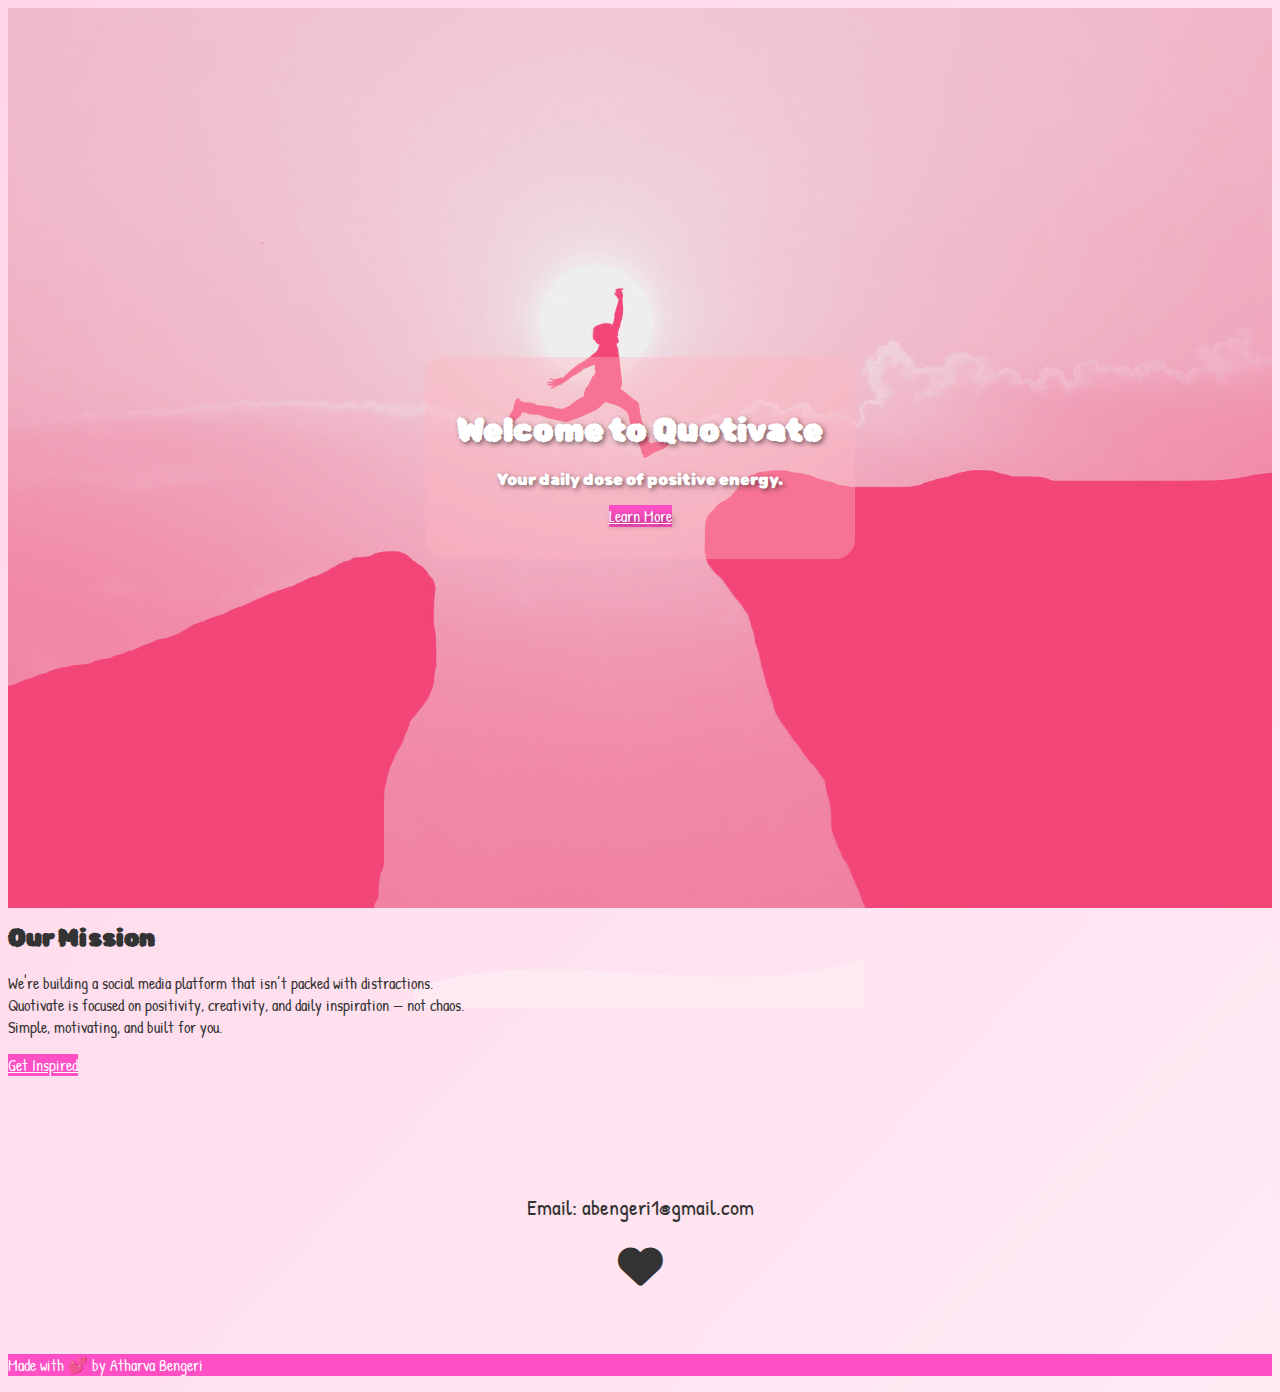
<file: index.html>
<!DOCTYPE html>
<html lang="en">
<head>
  <title>Quotivate | Home</title>
  <link rel="icon" type="image/png" href="./favicon.png">
  <meta charset="UTF-8">
  <meta name="viewport" content="width=device-width, initial-scale=1">
  <link rel="stylesheet" href="https://www.w3schools.com/w3css/5/w3.css">
  <link rel="stylesheet" href="https://fonts.googleapis.com/css2?family=Rubik+Bubbles&family=Patrick+Hand&display=swap">
  <link rel="stylesheet" href="https://cdnjs.cloudflare.com/ajax/libs/font-awesome/6.5.0/css/all.min.css">
  <style>
    html, body {
      font-family: 'Patrick Hand', cursive;
      background: linear-gradient(to bottom right, #ffd6e8, #ffeaf4);
      color: #333;
    }

    h1, h2, .hero-text {
      font-family: 'Rubik Bubbles', cursive;
    }

    .w3-bar {
      background-color: #ff4fc4 !important; /* electric pink */
    }

    .hero-section {
      background-image: url('homepage.png');
      background-size: cover;
      background-position: center;
      height: 100vh;
      display: flex;
      align-items: center;
      justify-content: center;
      color: white;
      text-shadow: 2px 2px 5px rgba(0, 0, 0, 0.5);
    }

    .hero-text {
      text-align: center;
      padding: 2rem;
      background-color: rgba(255, 182, 193, 0.4);
      border-radius: 20px;
    }

    .curve-up svg {
      display: block;
      width: 100%;
      height: 100px;
      margin-bottom: -6.5rem
    }

    .w3-button.pink {
      background-color: #ff4fc4; /* electric pink */
      color: white;
      font-family: 'Patrick Hand', cursive;
    }

    .w3-button.pink:hover {
      background-color: #e039a6;
    }

    .decorative {
      text-align: center;
      margin: 4rem 2rem;
      font-size: 1.4rem;
    }
    .seo-keywords {
      position: absolute !important;
      width: 1px; 
      height: 1px; 
      padding: 0; 
      margin: -1px; 
      overflow: hidden;
      clip: rect(0, 0, 0, 0);
      border: 0;
    }

  </style>
</head>
<body>

<!-- Navbar -->
<div class="w3-bar w3-top w3-large w3-padding">
 
</div>
<div class="seo-keywords" aria-hidden="true">
  <h1>Quotivate — Discover and Share Inspiring Quotes</h1>
  <h2>Daily Motivational Quotes to Brighten Your Day</h2>
  <h2>Create Your Personal Quote Profile</h2>
  <h2>Submit Your Favorite Quotes and Spread Inspiration</h2>
  <h2>Explore Quotes from Other Users</h2>
  <h2>Join Our Community of Quote Lovers</h2>
  <h2>About Quotivate — Your Source for Uplifting Quotes</h2>

  <p>Trending Searches: inspirational quotes, motivational quotes, random quotes, daily quotes, best quotes</p>
</div>

<!-- Hero Section -->
<header class="hero-section" id="home">
  <div class="hero-text w3-animate-top">
    <h1>Welcome to Quotivate</h1>
    <p>Your daily dose of positive energy.</p>
    <a href="#mission" class="w3-button pink w3-margin-top">Learn More</a>
  </div>
</header>

<!-- Curve SVG -->
<div class="curve-up">
  <svg viewBox="0 0 1440 320">
    <path fill="#ffeaf4" d="M0,256 C480,96 960,320 1440,160 L1440,320 L0,320 Z"></path>
  </svg>
</div>

<!-- Mission Section -->
<section class="w3-container w3-center w3-padding-64" id="mission">
  <h2 class="w3-xxlarge">Our Mission</h2>
  <p class="w3-large w3-margin-top">
    We're building a social media platform that isn’t packed with distractions.<br>
    Quotivate is focused on positivity, creativity, and daily inspiration — not chaos.<br>
    Simple, motivating, and built for you.
  </p>
  <a href="quotes.html" class="w3-button pink w3-margin-top">Get Inspired</a>
</section>

<!-- Decorative Section -->
<div class="decorative w3-animate-opacity">
  <i class="fa-solid fa-sparkles fa-2x"></i>
  <p>Email: abengeri1@gmail.com</p>
  <i class="fa-solid fa-heart fa-2x"></i>
</div>

<!-- Footer -->
<footer class="w3-center w3-padding-32" style="background-color: #ff4fc4; color: white;">
  <p>Made with 💕 by Atharva Bengeri</p>
</footer>

</body>
</html>
</file>
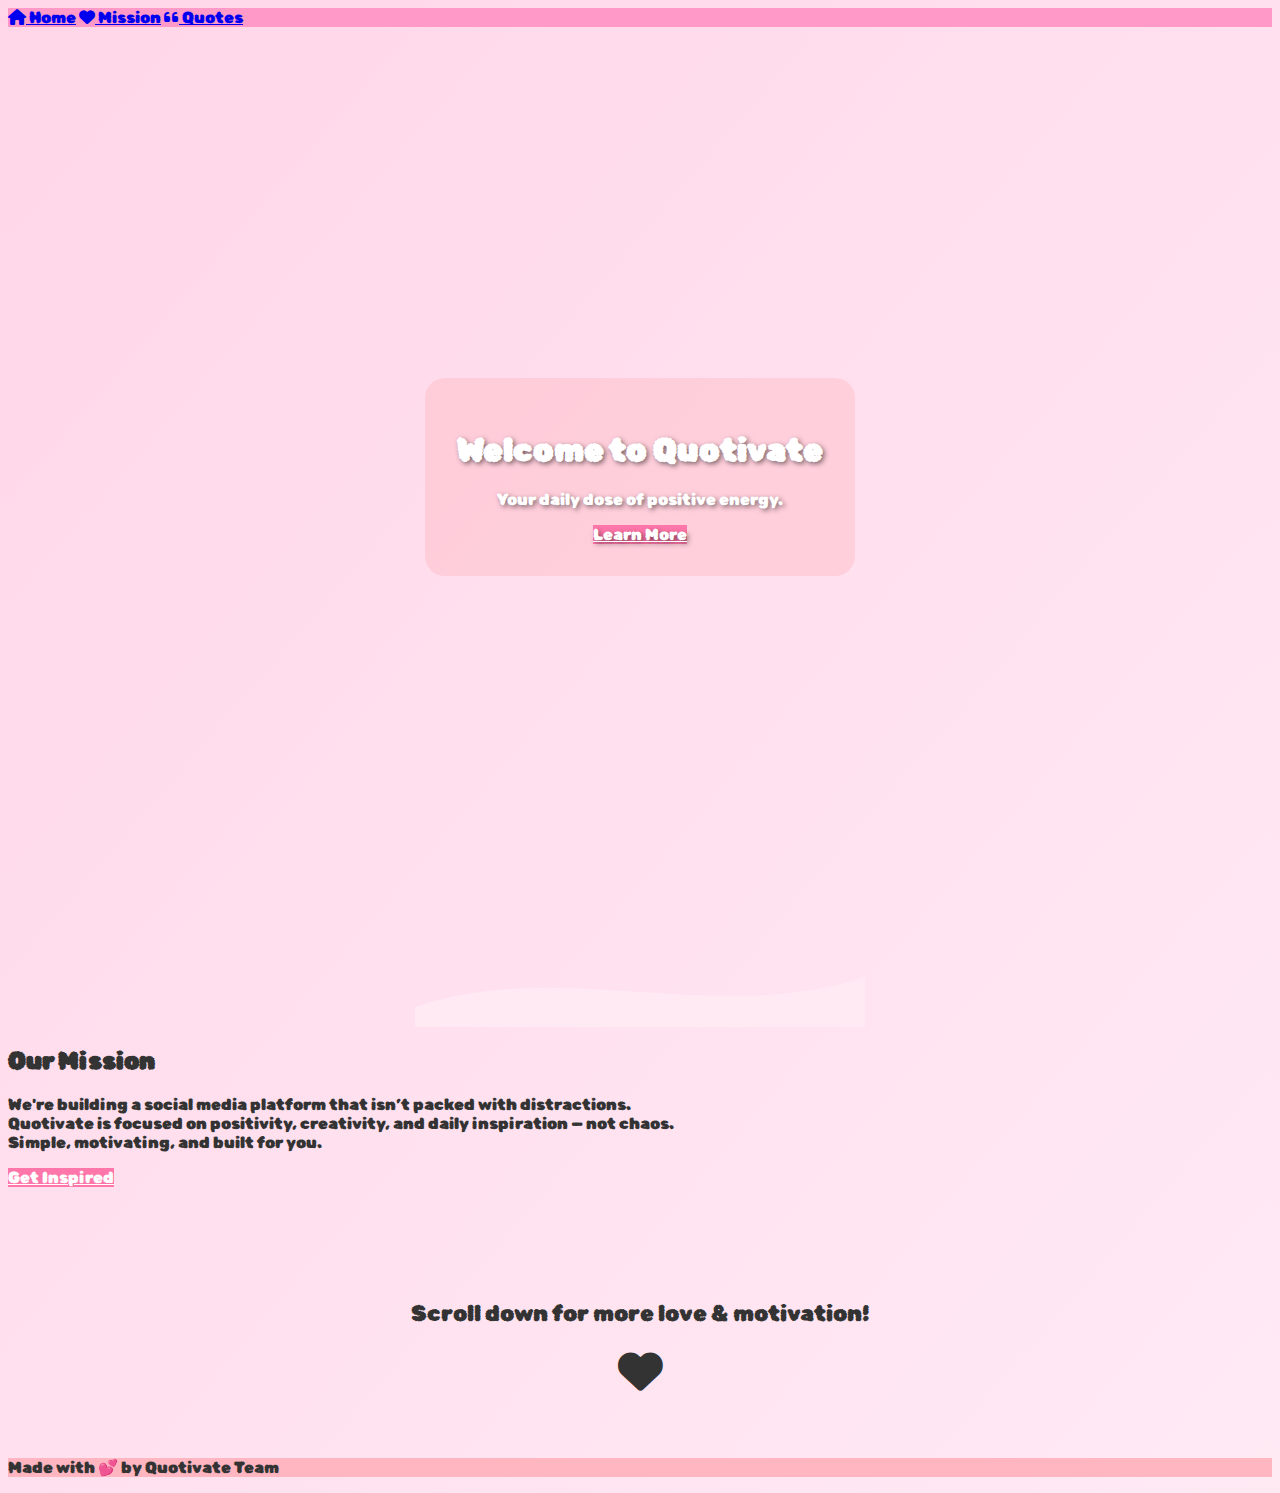
<file: home.html>
<!DOCTYPE html>
<html lang="en">
<head>
  <title>Quotivate | Home</title>
  <meta charset="UTF-8">
  <meta name="viewport" content="width=device-width, initial-scale=1">
  <link rel="stylesheet" href="https://www.w3schools.com/w3css/5/w3.css">
  <link rel="stylesheet" href="https://fonts.googleapis.com/css2?family=Rubik+Bubbles&display=swap">
  <link rel="stylesheet" href="https://cdnjs.cloudflare.com/ajax/libs/font-awesome/6.5.0/css/all.min.css">
  <style>
    html, body {
      font-family: 'Rubik Bubbles', cursive;
      background: linear-gradient(to bottom right, #ffd6e8, #ffeaf4);
      color: #333;
    }

    .w3-bar {
      background-color: #ff99c8 !important;
    }

    .hero-section {
      background-image: url('https://t4.ftcdn.net/jpg/02/75/71/89/360_F_275718943_ORKB0mXTEoa3YuKB0Ng8hBJPmB5JXxFl.jpg');
      background-size: cover;
      background-position: center;
      height: 100vh;
      display: flex;
      align-items: center;
      justify-content: center;
      color: white;
      text-shadow: 2px 2px 5px rgba(0, 0, 0, 0.5);
    }

    .hero-text {
      text-align: center;
      padding: 2rem;
      background-color: rgba(255, 182, 193, 0.4);
      border-radius: 20px;
    }

    .curve-up svg {
      display: block;
      width: 100%;
      height: 100px;
    }

    .w3-button.pink {
      background-color: #ff77aa;
      color: white;
    }

    .w3-button.pink:hover {
      background-color: #ff5f99;
    }

    .decorative {
      text-align: center;
      margin: 4rem 2rem;
      font-size: 1.4rem;
    }
  </style>
</head>
<body>

<!-- Navbar -->
<div class="w3-bar w3-top w3-large w3-padding">
  <a href="#home" class="w3-bar-item w3-button w3-hover-white"><i class="fa fa-home"></i> Home</a>
  <a href="#mission" class="w3-bar-item w3-button w3-hover-white"><i class="fa fa-heart"></i> Mission</a>
  <a href="index.html" class="w3-bar-item w3-button w3-hover-white"><i class="fa fa-quote-left"></i> Quotes</a>
</div>

<!-- Hero Section -->
<header class="hero-section" id="home">
  <div class="hero-text w3-animate-top">
    <h1>Welcome to Quotivate</h1>
    <p>Your daily dose of positive energy.</p>
    <a href="#mission" class="w3-button pink w3-margin-top">Learn More</a>
  </div>
</header>

<!-- Curve SVG -->
<div class="curve-up">
  <svg viewBox="0 0 1440 320">
    <path fill="#ffeaf4" d="M0,256 C480,96 960,320 1440,160 L1440,320 L0,320 Z"></path>
  </svg>
</div>

<!-- Mission Section -->
<section class="w3-container w3-center w3-padding-64" id="mission">
  <h2 class="w3-xxlarge">Our Mission</h2>
  <p class="w3-large w3-margin-top">
    We're building a social media platform that isn’t packed with distractions.<br>
    Quotivate is focused on positivity, creativity, and daily inspiration — not chaos.<br>
    Simple, motivating, and built for you.
  </p>
  <a href="index.html" class="w3-button pink w3-margin-top">Get Inspired</a>
</section>

<!-- Decorative Section -->
<div class="decorative w3-animate-opacity">
  <i class="fa-solid fa-sparkles fa-2x"></i>
  <p>Scroll down for more love & motivation!</p>
  <i class="fa-solid fa-heart fa-2x"></i>
</div>

<!-- Footer -->
<footer class="w3-center w3-padding-32" style="background-color: #ffb6c1;">
  <p>Made with 💕 by Quotivate Team</p>
</footer>

</body>
</html>
</file>
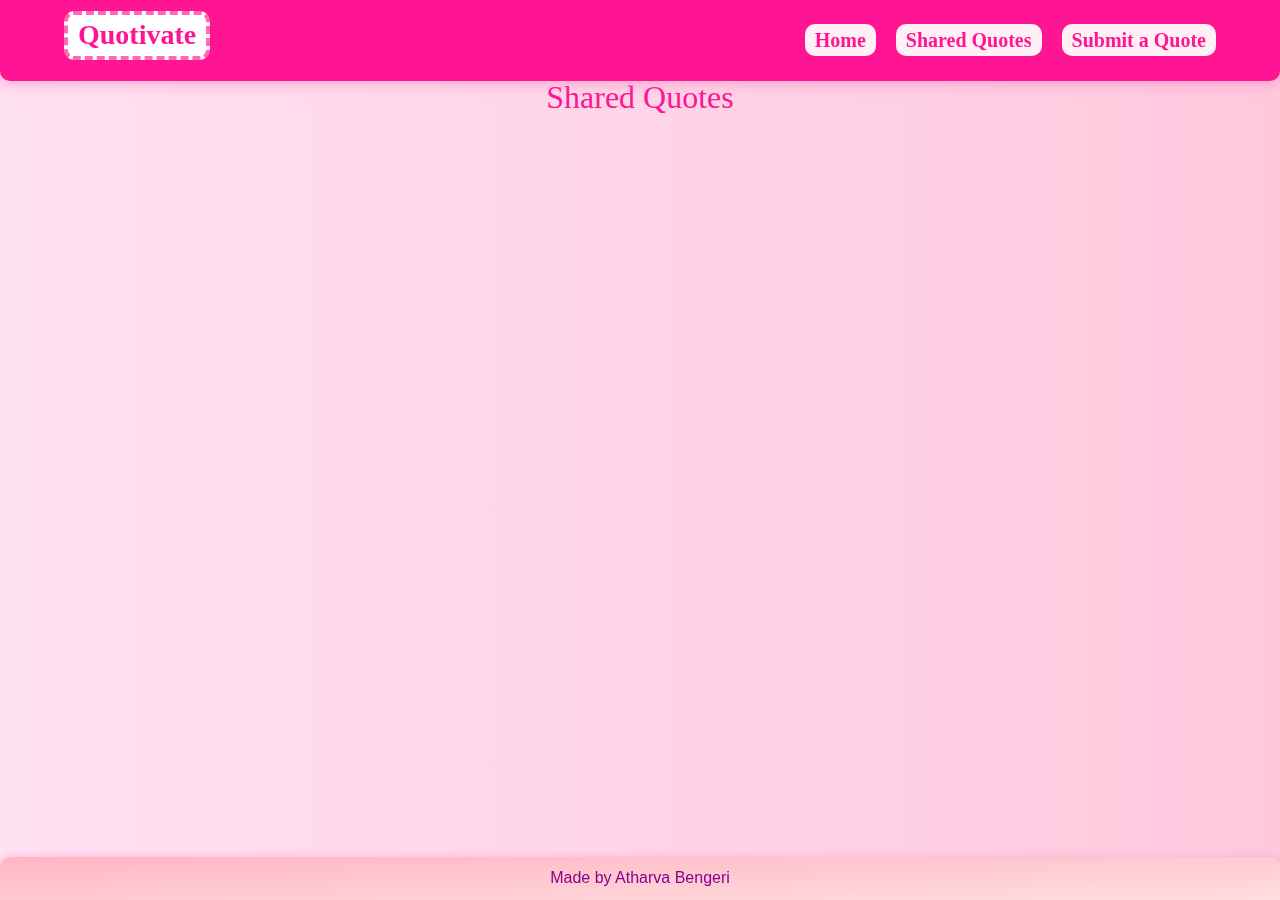
<file: shared (8).html>
<script type="text/javascript">
        var gk_isXlsx = false;
        var gk_xlsxFileLookup = {};
        var gk_fileData = {};
        function filledCell(cell) {
          return cell !== '' && cell != null;
        }
        function loadFileData(filename) {
        if (gk_isXlsx && gk_xlsxFileLookup[filename]) {
            try {
                var workbook = XLSX.read(gk_fileData[filename], { type: 'base64' });
                var firstSheetName = workbook.SheetNames[0];
                var worksheet = workbook.Sheets[firstSheetName];

                // Convert sheet to JSON to filter blank rows
                var jsonData = XLSX.utils.sheet_to_json(worksheet, { header: 1, blankrows: false, defval: '' });
                // Filter out blank rows (rows where all cells are empty, null, or undefined)
                var filteredData = jsonData.filter(row => row.some(filledCell));

                // Heuristic to find the header row by ignoring rows with fewer filled cells than the next row
                var headerRowIndex = filteredData.findIndex((row, index) =>
                  row.filter(filledCell).length >= filteredData[index + 1]?.filter(filledCell).length
                );
                // Fallback
                if (headerRowIndex === -1 || headerRowIndex > 25) {
                  headerRowIndex = 0;
                }

                // Convert filtered JSON back to CSV
                var csv = XLSX.utils.aoa_to_sheet(filteredData.slice(headerRowIndex)); // Create a new sheet from filtered array of arrays
                csv = XLSX.utils.sheet_to_csv(csv, { header: 1 });
                return csv;
            } catch (e) {
                console.error(e);
                return "";
            }
        }
        return gk_fileData[filename] || "";
        }
        </script><!DOCTYPE html>
<html>
  <head>
    <!-- Loading The Bootstrap Library -->
    <link rel="stylesheet" 
          href="https://maxcdn.bootstrapcdn.com/bootstrap/3.3.7/css/bootstrap.min.css" 
          integrity="sha384-BVYiiSIFeK1dGmJRAkycuHAHRg32OmUcww7on3RYdg4Va+PmSTsz/K68vbdEjh4u" 
          crossorigin="anonymous"/>

    <!-- Loading Icons From Font Awesome -->
    <link rel="stylesheet" 
          href="https://use.fontawesome.com/releases/v5.8.1/css/all.css" 
          integrity="sha384-50oBUHEmvpQ+1lW4y57PTFmhCaXp0ML5d60M1M7uH2+nqUivzIebhndOJK28anvf" 
          crossorigin="anonymous">

    <!-- Linking Your CSS File -->
    <link rel="stylesheet" href="style.css"/>

    <!-- Loading Roboto Font from Google Fonts -->
    <link href="https://fonts.googleapis.com/css2?family=Roboto:wght@400;700&display=swap" 
          rel="stylesheet">

    <!-- Loading Open Sans Font from Google Fonts -->
    <link href="https://fonts.googleapis.com/css2?family=Open+Sans+Condensed:wght@300&display=swap" 
          rel="stylesheet">
  
    <title>Quotivate - Shared Quotes</title>
  </head>

  <body id="body">
    <!-- Navigation Bar -->
    <nav class="navbar">
      <div class="navbar-content">
        <h1 class="navbar-title">Quotivate</h1>
        <ul class="navbar-links">
          <li><a href="index.html">Home</a></li>
          <li><a href="shared.html">Shared Quotes</a></li>
          <li><a href="about.html">Submit a Quote</a></li>
        </ul>
      </div>
    </nav>

    <div class="container-shared">
      <div class="text-center">
        <h2>Shared Quotes</h2>
        <div id="shared-quotes"></div>
      </div>
    </div>

    <!-- Footer -->
    <footer class="footer">
      <div class="footer-content">
        <p>Made by Atharva Bengeri</p>
      </div>
    </footer>

    <!-- Linking Submit JavaScript File -->
    <script src="submit.js"></script>
  </body>
</html>
</file>
<file: style.css>
* {
    margin: 0;
    padding: 0;
    box-sizing: border-box;
}

body {
    min-height: 100vh;
    transition: 0.5s ease-in;
    background: linear-gradient(to right, #ffe0f0, #ffc8dd);
    background-repeat: no-repeat;
    background-size: cover;
    font-family: 'Quicksand', 'Poppins', sans-serif;
}

/* Navbar */
.navbar {
    position: fixed;
    top: -2rem;
    width: 100%;
    background-color: #ff1493;
    box-shadow: 0 4px 12px rgba(255, 105, 180, 0.4);
    z-index: 1000;
    padding: 1rem 0;
    border-bottom-left-radius: 1rem;
    border-bottom-right-radius: 1rem;
}

.navbar-content {
    max-width: 90vw;
    margin: 0 auto;
    display: flex;
    justify-content: space-between;
    align-items: center;
}

.navbar-title {
    font-family: 'Rubik Bubbles', cursive;
    font-size: 28px;
    border: 4px dashed #ff69b4;
    border-radius: 1rem;
    font-weight: 600;
    background-color: white;
    padding: 0.5rem 1rem;
    color: #ff1493;
    text-shadow: 1px 1px #fff;
}

.navbar-links {
    list-style: none;
    display: flex;
    gap: 2rem;
    font-size: 18px;
    margin-bottom: -2rem;
}

.navbar-links a {
    font-family: 'Patrick Hand', cursive;
    font-size: 20px;
    font-weight: bold;
    color: #ff1493;
    text-decoration: none;
    transition: all 0.3s ease-in-out;
    padding: 0.5rem 1rem;
    border-radius: 1rem;
    background-color: #fff0f5;
}

.navbar-links a:hover {
    color: #fff;
    background-color: #ff69b4;
    transform: scale(1.1);
}

/* Containers */
.container,
.container-shared {
    padding-top: 6rem;
    padding-bottom: 2rem;
    max-width: 90vw;
    margin: 0 auto;
    min-height: calc(100vh - 10rem);
    display: flex;
    flex-direction: column;
    align-items: center;
}

/* Flip animation */
.random-quote-block {
    margin-bottom: 25rem;
    position: relative;
    perspective: 150rem;
    width: 100%;
}

.flip-container {
    position: relative;
    width: 100%;
    height: 300px;
    perspective: 150rem;
}

.block__main {
    position: absolute;
    width: 100%;
    transition: transform 0.8s ease;
    backface-visibility: hidden;
}

.block__front {
    transform: rotateY(0deg);
}

.block__back {
    transform: rotateY(180deg);
}

.rotateF {
    transform: rotateY(-180deg);
}

.rotateB {
    transform: rotateY(0deg);
}

/* Quote box */
.quote-box {
    padding: 2rem;
    border-radius: 1rem;
    box-shadow: 0rem 1.5rem 3rem rgba(0, 0, 0, 0.15);
    background-color: #fff0f5;
    max-width: 90vw;
    margin: 1rem auto;
}

/* Daily quote */
.daily-quote-block {
    position: relative;
    perspective: 150rem;
    width: 100%;
}

/* Quote text */
.text {
    font-family: 'Patrick Hand', cursive;
    font-weight: bold;
    font-size: 26px;
    text-align: center;
    color: #c71585;
    text-shadow: 1px 1px #fff;
    margin-bottom: 1rem;
}

.author {
    font-size: 20px;
    text-align: center;
    color: #d87093;
    margin-bottom: 1rem;
}

/* Buttons */
.new-quote,
.tweet-quote,
.upvote-btn,
.submit-quote {
    font-size: 15px;
    border-radius: 10px;
    cursor: pointer;
    padding: 10px 16px;
    margin: 5px;
    display: inline-block;
    background-image: linear-gradient(to right bottom, #ff69b4, #ffc0cb);
    color: white;
    border: none;
    box-shadow: 0 4px 8px rgba(255, 105, 180, 0.2);
}

.tweet-quote {
    padding-left: 30px;
    background-color: #ff85c1;
    position: relative;
}

.tweet-quote::before {
    content: "\f099";
    font-family: "Font Awesome 5 Brands";
    position: absolute;
    left: 10px;
    top: 50%;
    transform: translateY(-50%);
    font-size: 14px;
}

.upvote-btn {
    background-color: #ff99cc;
  color: white;
  width: 120px;
  text-align: right;
  font-family: 'Patrick Hand', cursive;
  font-size: 18px; /* <--- Change this value for size */
  padding: 8px 16px;
  border: none;
  border-radius: 20px;
  cursor: pointer;
  box-shadow: 0 4px 8px rgba(255, 105, 180, 0.3);
  transition: background-color 0.3s ease, transform 0.2s ease;
}

.upvote-btn::before {
    content: "\f164";
    font-family: "Patrick Hand", cursive;
    font-weight: bold;
    position: absolute;
    left: 10px;
    top: 50%;
    transform: translateY(-50%);
    font-size: 17px;
}

.upvote-btn:disabled {
    cursor: not-allowed;
    opacity: 0.5;
}

.upvote-btn:hover:not(:disabled) {
    opacity: 0.6;
    transform: scale(1.05);
}

/* Quote form */
.quote-form {
    max-width: 90vw;
    margin: 2rem auto;
    padding: 2rem;
    background-color: #fffafc;
    border-radius: 1rem;
    box-shadow: 0rem 1.5rem 3rem rgba(0, 0, 0, 0.1);
}

.form-group {
    margin-bottom: 1.5rem;
}

.form-control {
    font-size: 16px;
    padding: 10px;
    width: 100%;
    border-radius: 0.5rem;
    border: 1px solid #ffc0cb;
}

.alert-success {
    margin-top: 1rem;
    max-width: 90vw;
    margin-left: auto;
    margin-right: auto;
    background-color: #ffe4e1;
    padding: 1rem;
    border-radius: 1rem;
    color: #c71585;
    text-align: center;
}

.alert-success.hidden {
    display: none;
}

/* Footer */
.footer {
    position: fixed;
    bottom: 0;
    width: 100%;
    background-image: linear-gradient(to right bottom, #ffb6c1, #ffdde1);
    box-shadow: 0 -2px 5px rgba(255, 105, 180, 0.2);
    padding: 1rem 0;
    text-align: center;
    border-top-left-radius: 1rem;
    border-top-right-radius: 1rem;
}

.footer-content {
    max-width: 90vw;
    margin: 0 auto;
}

.footer-content p {
    font-size: 16px;
    color: #8b008b;
    margin: 0;
}

.random-quote-block h2,
.daily-quote-block h2 {
    font-family: 'Rubik Bubbles', cursive;
    font-size: 32px;
    color: #ff1493;
    text-align: center;
    margin-bottom: 1rem;
}

.text-center h2 {
    font-family: 'Rubik Bubbles', cursive;
    font-size: 32px;
    color: #ff1493;
    text-align: center;
    margin-bottom: 1rem;
}

/* Comment container */
.comment-section {
    background: #ffe4f2;
    border-radius: 1.5rem;
    padding: 1rem;
    margin-top: 1.5rem;
    box-shadow: 0 0 15px rgba(255, 192, 203, 0.5);
}

/* Comment input */
.comment-input {
    width: 100%;
    padding: 0.7rem 1rem;
    border: 2px solid #ffb6d9;
    border-radius: 30px;
    font-size: 1rem;
    outline: none;
    margin-bottom: 0.8rem;
    background-color: #fff0f7;
    color: #333;
    transition: border-color 0.3s ease;
}

.comment-input:focus {
    border-color: #ff4fa1;
}

/* Comment button */
.comment-btn {
    background-color: #ff69b4;
    color: white;
    padding: 0.6rem 1.4rem;
    border: none;
    border-radius: 25px;
    font-weight: bold;
    cursor: pointer;
    transition: background-color 0.3s ease;
}

.comment-btn:hover {
    background-color: #ff4fa1;
}

/* Individual comment display */
.comment {
    background: #fff0f7;
    border-left: 5px solid #ff85c1;
    padding: 0.6rem 1rem;
    border-radius: 1rem;
    margin-top: 0.5rem;
    font-size: 0.95rem;
    color: #555;
    font-family: 'Patrick Hand', cursive;
}

/* Add smooth spacing */
.comment + .comment {
    margin-top: 0.5rem;
}
.submit-comment {
  background-color: #ff66b2;
  color: white;
  font-family: 'Patrick Hand', cursive;
  font-size: 18px;
  padding: 5px 10px;
  border: none;
  border-radius: 10px;
  cursor: pointer;
  box-shadow: 0 4px 8px rgba(255, 105, 180, 0.3);
  transition: background-color 0.3s ease, transform 0.2s ease;
}

.submit-comment:hover {
  background-color: #ff3385;
  transform: scale(1.05);
}

.submit-button:active {
  transform: scale(0.98);
  box-shadow: 0 2px 4px rgba(255, 105, 180, 0.2);
}
</file>
